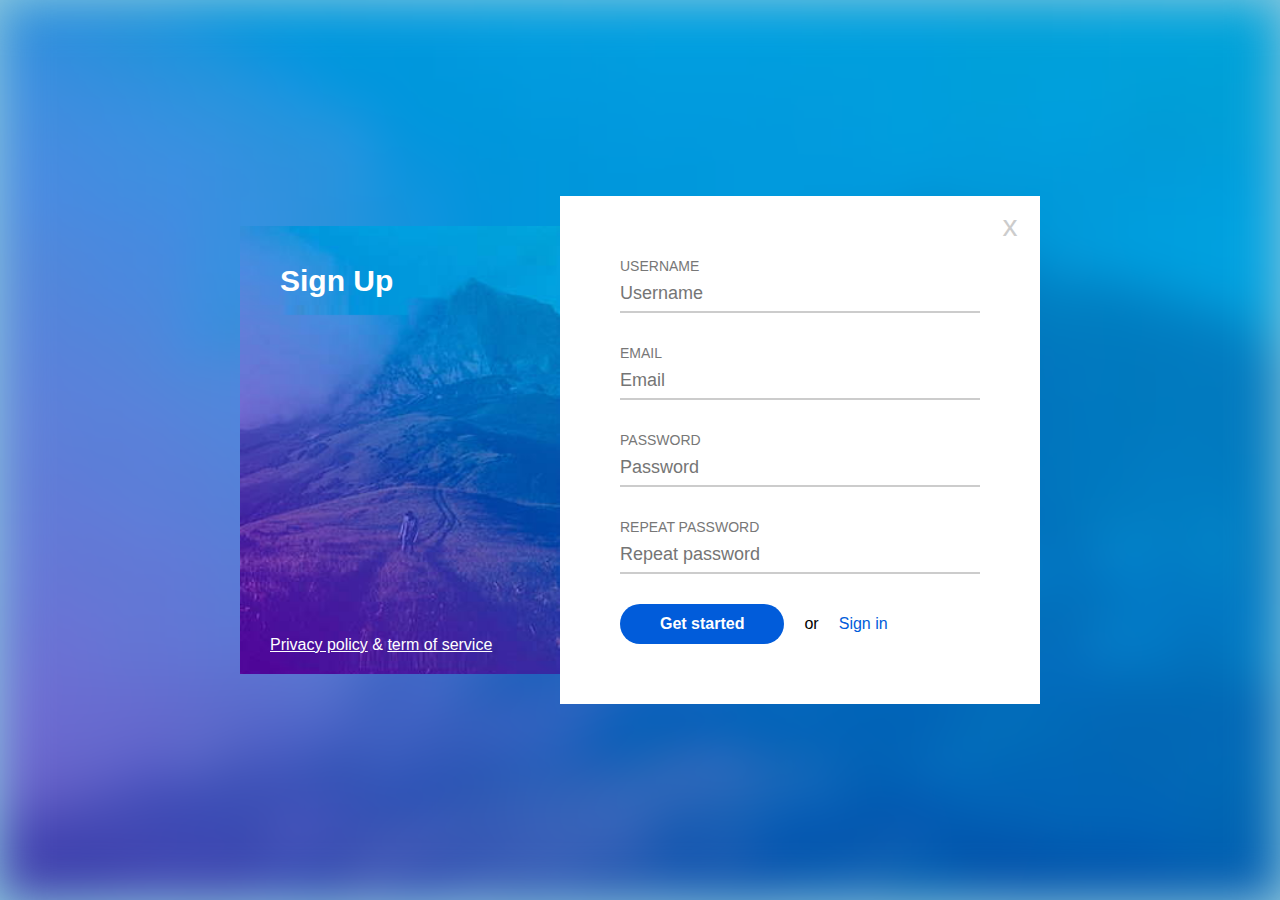
<file: index.html>
<!DOCTYPE html>
<html lang="en">
<head>
    <meta charset="UTF-8">
    <meta http-equiv="X-UA-Compatible" content="IE=edge">
    <meta name="viewport" content="width=device-width, initial-scale=1.0">
    <title>Sign Up</title>
    <link rel="stylesheet" href="./css/main.css">
</head>
<body>
    <div class="background"></div>
    <main class="container">
        <div class="left-column">
            <h1 class="main-title">Sign Up</h1>
            <div class="bottom-links">
                <a href="#" class="link">Privacy policy</a>
                <span class="symbol">&amp;</span>
                <a href="#" class="link">term of service</a>
            </div>
        </div>
        <div class="right-column">
            <div class="close">x</div>
            <form class="form">
                <div class="form-row">
                    <label for="username">Username</label>
                    <input id="username" type="text" placeholder="Username" required>
                </div>
                <div class="form-row">
                    <label for="email">Email</label>
                    <input id="email" type="email" placeholder="Email" required>
                </div>
                <div class="form-row">
                    <label for="pass">Password</label>
                    <input id="pass" type="password" placeholder="Password" required>
                </div>
                <div class="form-row">
                    <label for="rep">Repeat password</label>
                    <input id="rep" type="password" placeholder="Repeat password" required>
                </div>
                <div class="form-row">
                    <button type="submit">Get started</button>
                    <span>or</span>
                    <a href="#">Sign in</a>
                </div>
            </form>
        </div>
    </main>
</body>
</html>
</file>
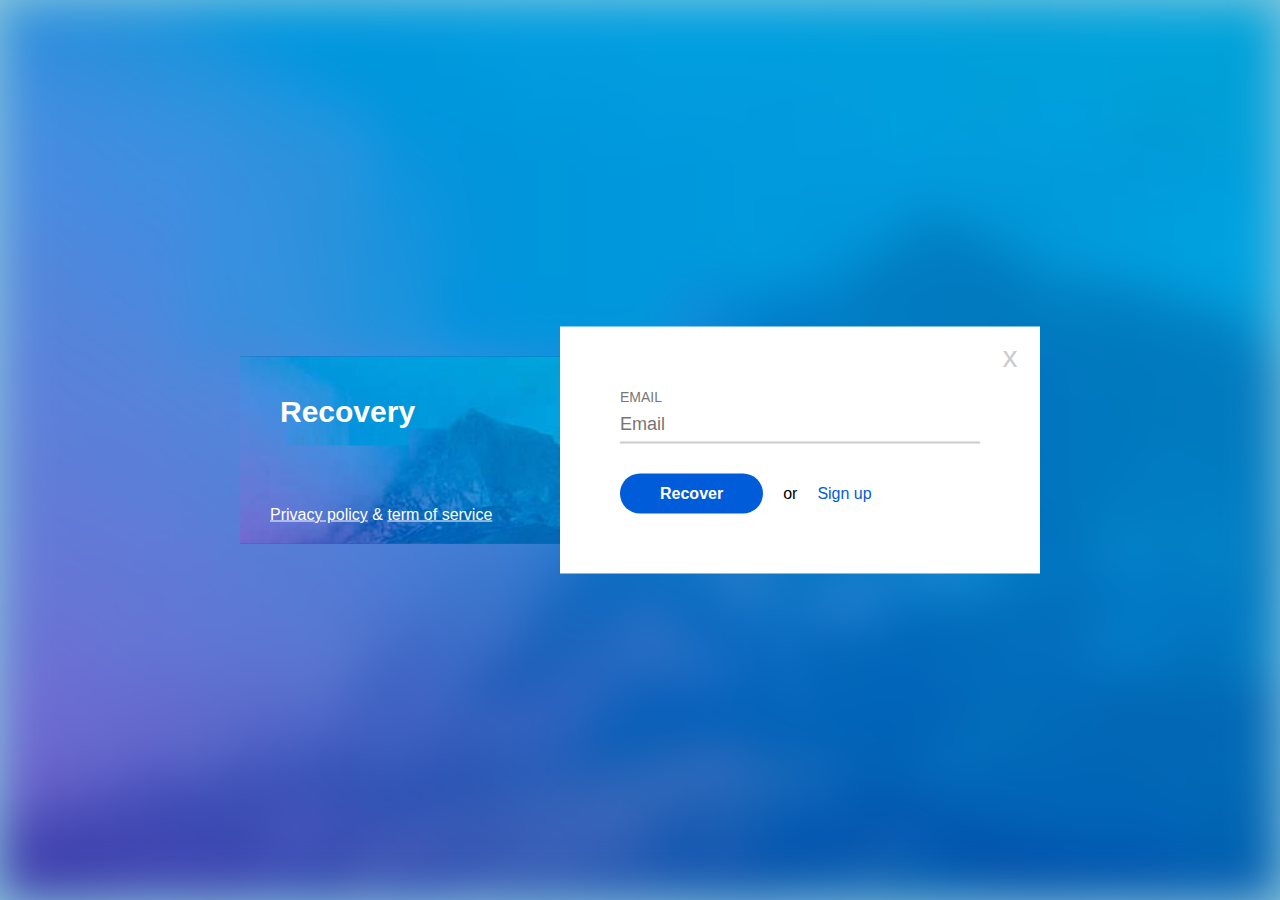
<file: forgot_password/index.html>
<!DOCTYPE html>
<html lang="en">
<head>
    <meta charset="UTF-8">
    <meta http-equiv="X-UA-Compatible" content="IE=edge">
    <meta name="viewport" content="width=device-width, initial-scale=1.0">
    <title>Forgot password</title>
    <link rel="stylesheet" href="../css/main.css">
</head>
<body>
    <div class="background"></div>
    <main class="container">
        <div class="left-column">
            <h1 class="main-title">Recovery</h1>
            <div class="bottom-links">
                <a href="#" class="link">Privacy policy</a>
                <span class="symbol">&amp;</span>
                <a href="#" class="link">term of service</a>
            </div>
        </div>
        <div class="right-column">
            <div class="close">x</div>
            <form class="form">
                <div class="form-row">
                    <label for="email">Email</label>
                    <input id="email" type="email" placeholder="Email" required>
                </div>
                <div class="form-row">
                    <button type="submit">Recover</button>
                    <span>or</span>
                    <a href="../">Sign up</a>
                </div>
            </form>
        </div>
    </main>
</body>
</html>
</file>
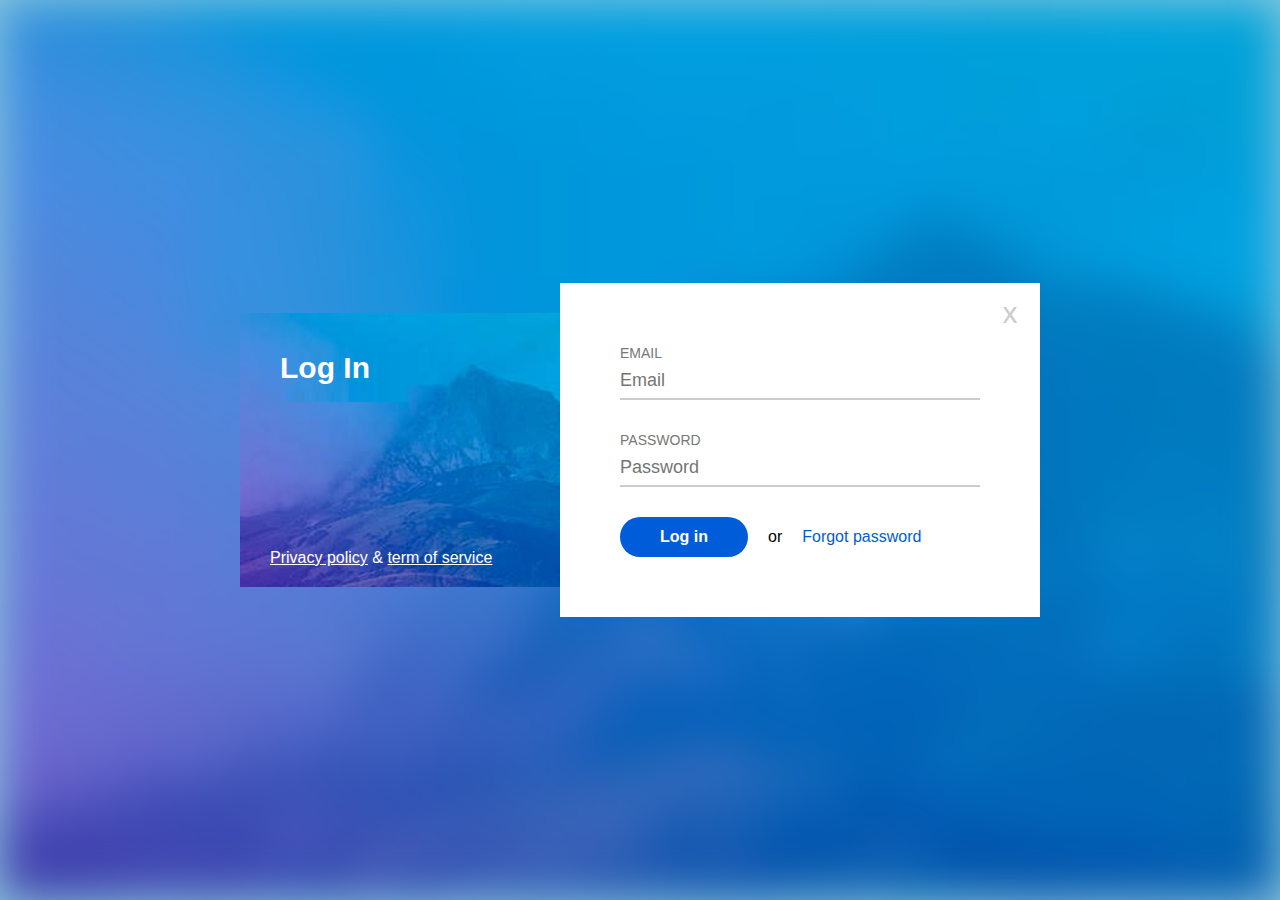
<file: sign_in/index.html>
<!DOCTYPE html>
<html lang="en">
<head>
    <meta charset="UTF-8">
    <meta http-equiv="X-UA-Compatible" content="IE=edge">
    <meta name="viewport" content="width=device-width, initial-scale=1.0">
    <title>Sign In</title>
    <link rel="stylesheet" href="../css/main.css">
</head>
<body>
    <div class="background"></div>
    <main class="container">
        <div class="left-column">
            <h1 class="main-title">Log In</h1>
            <div class="bottom-links">
                <a href="#" class="link">Privacy policy</a>
                <span class="symbol">&amp;</span>
                <a href="#" class="link">term of service</a>
            </div>
        </div>
        <div class="right-column">
            <div class="close">x</div>
            <form class="form">
                <div class="form-row">
                    <label for="email">Email</label>
                    <input id="email" type="email" placeholder="Email" required>
                </div>
                <div class="form-row">
                    <label for="pass">Password</label>
                    <input id="pass" type="password" placeholder="Password" required>
                </div>
                <div class="form-row">
                    <button type="submit">Log in</button>
                    <span>or</span>
                    <a href="../forgot_password/">Forgot password</a>
                </div>
            </form>
        </div>
    </main>
</body>
</html>
</file>
<file: css/main.css>
body,
body * {
    box-sizing: border-box;
    font-family: 'Gill Sans', 'Gill Sans MT', Calibri, 'Trebuchet MS', sans-serif;
    vertical-align: top;
    margin: 0;
    padding: 0;
}

body {
    background-color: #8ecadf;
    height: 100vh;
    position: relative;
}

.background {
    display: inline-block;
    width: 100%;
    height: 100%;
    background-image: url(../img/hill.jpg);
    background-repeat: no-repeat;
    background-size: cover;
    background-position: top right;
    filter: blur(24px);
}

.container {
    display: inline-block;
    width: 800px;
    position: absolute;
    top: 50%;
    left: 50%;
    transform: translate(-50%, -50%);
}

.left-column {
    width: 40%;
    float: left;
    padding: 40px;
    background-color: #0051a9;
    background-image: url(../img/hill.jpg);
    background-repeat: no-repeat;
    background-size: cover;
    position: absolute;
    top: 30px;
    bottom: 30px;
}

.main-title {
    display: inline-block;
    width: 100%;
    color: #fff;
    font-size: 30px;
    line-height: 30px;
    margin-bottom: 100px;
}

.bottom-links {
    display: inline-block;
    width: 100%;
    position: absolute;
    bottom: 20px;
    left: 30px;

}

.link {
    display: inline-block;
    color: #fff;
}

.symbol {
    display: inline-block;
    color: #fff;
}

.right-column {
    width: 60%;
    float: right;
    padding: 60px;
    background-color: #fff;
    position: relative;
}

.close {
    display: inline-block;
    width: 60px;
    height: 60px;
    font-size: 30px;
    line-height: 60px;
    text-align: center;
    position: absolute;
    top: 0;
    right: 0;
    color: #ccc;
}
}

.form {
    display: inline-block;
    width: 100%;
}

.form-row {
    display: inline-block;
    width: 100%;
    margin-bottom: 30px;
}

.form-row:last-of-type {
    margin-bottom: 0;
}

.form-row > label {
    display: inline-block;
    width: 100%;
    font-size: 14px;
    line-height: 20px;
    color: #777;
    text-transform: uppercase;
}

.form-row > input {
    display: inline-block;
    width: 100%;
    font-size: 18px;
    line-height: 35px;
    border: none;
    border-bottom: 2px solid #ccc;
}

.form-row > input:focus {
    outline: none;
}

.form-row > button {
    float: left;
    padding: 10px;
    padding-left: 40px;
    padding-right: 40px;
    font-size: 16px;
    line-height: 20px;
    font-weight: bold;
    background-color: #015cda;
    color: #fff;
    border: none;
    border-radius: 20px;
    cursor: pointer;
  }

  .form-row > span {
    float: left;
    padding: 10px;
    margin-left: 10px;
    font-size: 16px;
    line-height: 20px;
  }

  .form-row > a {
    float: left;
    padding: 10px;
    font-size: 16px;
    line-height: 20px;
    color: #015cda;
    text-decoration: none;
  }

  .form-row > a:hover {
    text-decoration: underline;
  }
</file>
